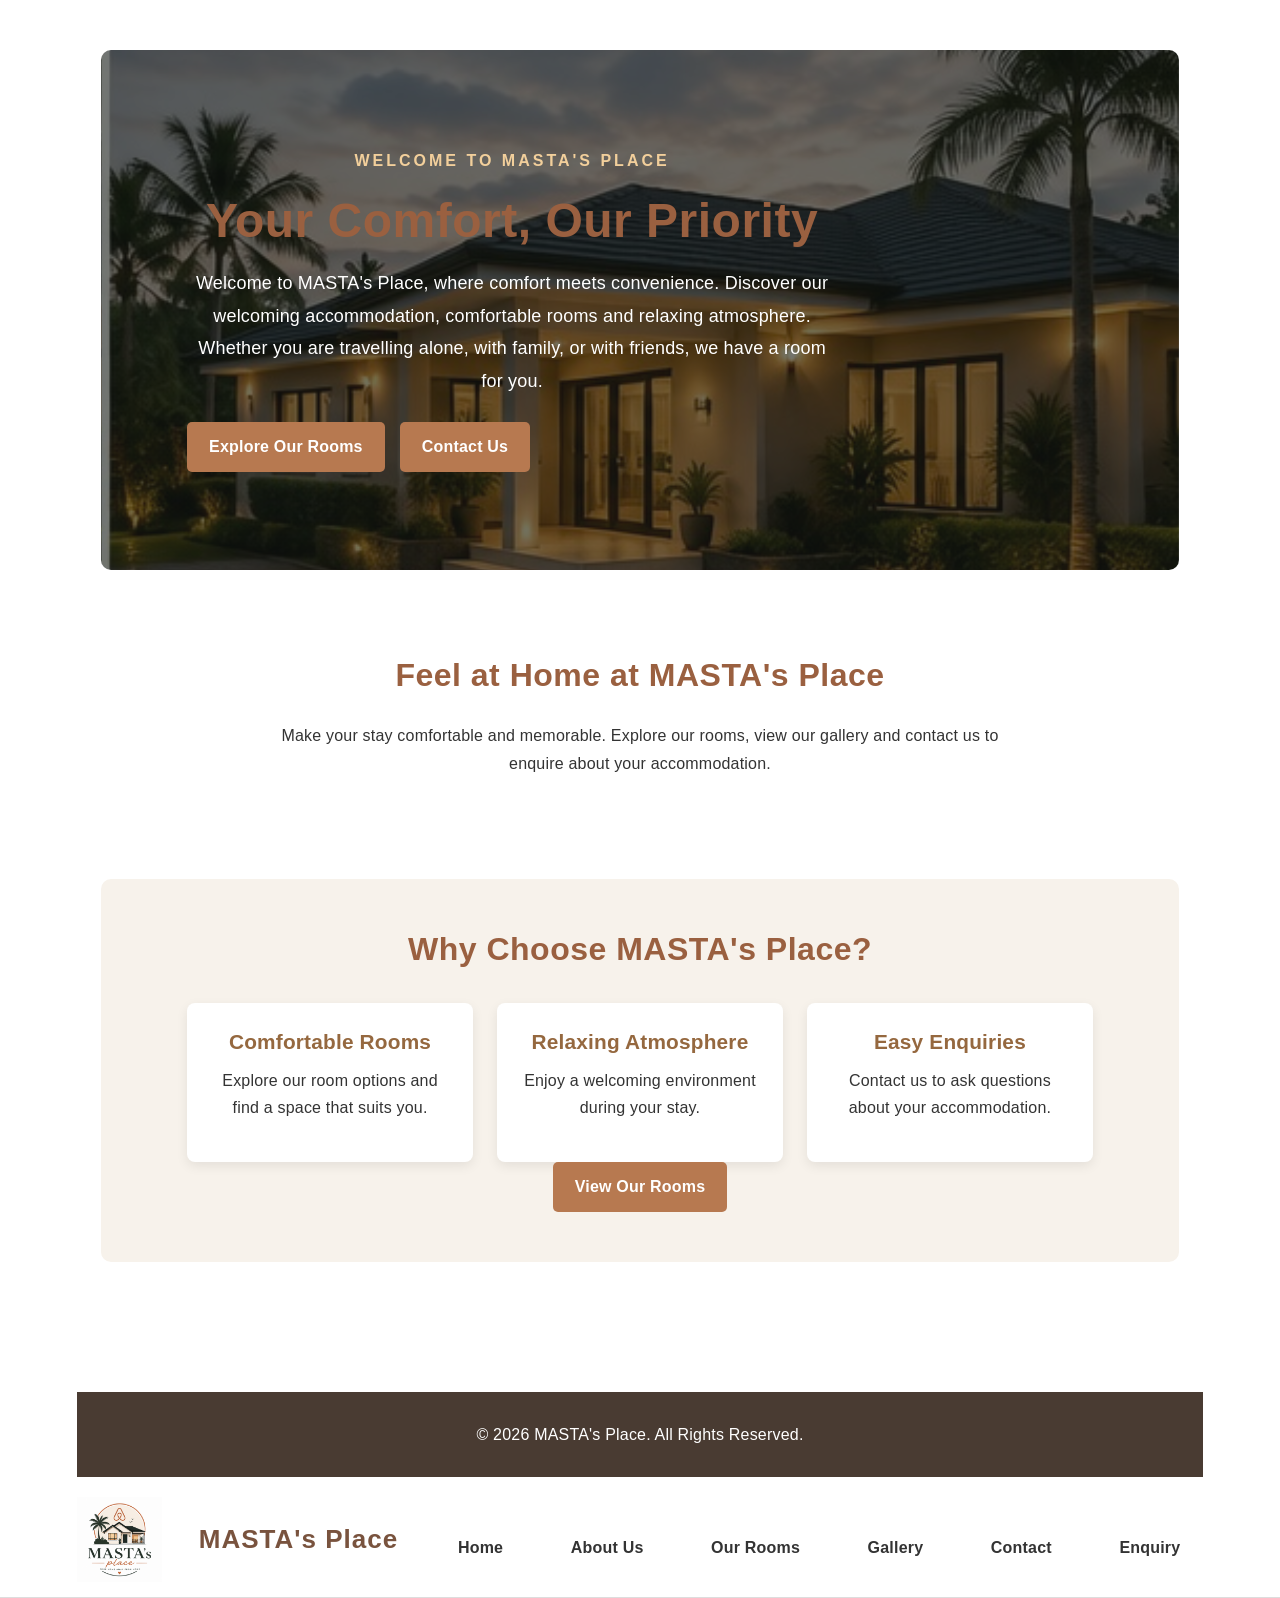
<file: index.html>
<!DOCTYPE html>
<html lang="en">

<head>
    <meta charset="UTF-8">
    <meta name="viewport" content="width=device-width, initial-scale=1.0">

    <title>MASTA's Place | Home</title>
    
    <meta name="description"
    content="Discover MASTA's Place, comfortable accommodation offering qualities rooms and facilities in South Africa.">
    <meta name="keywords"
    content="MASTA's Place, accommodation, rooms, South Africa, hotel, guest accommodation">

    <link rel="stylesheet" href="css/style.css">
</head>

<body>

 <header>

    <main>
    <!-- Home Page Hero Section -->
    <section class="hero">
        <div class="hero-content">
            <p class="welcome">WELCOME TO MASTA'S PLACE</p>

            <h2>Your Comfort, Our Priority</h2>

            <p>
                Welcome to MASTA's Place, where comfort meets
                convenience. Discover our welcoming accommodation,
                comfortable rooms and relaxing atmosphere.
                Whether you are travelling alone, with family,
                or with friends, we have a room for you.
            </p>

            <div class="hero-buttons">
                <a href="rooms.html" class="btn">Explore Our Rooms</a>
                <a href="contact.html" class="btn btn-outline">Contact Us</a>
            </div>
        </div>
    </section>

    <!-- Welcome Section -->
    <section class="welcome-section">
        <h2>Feel at Home at MASTA's Place</h2>

        <p>
            Make your stay comfortable and memorable.
            Explore our rooms, view our gallery and contact us
            to enquire about your accommodation.
        </p>
    </section>

    <!-- Features Section -->
    <section class="home-features">
        <h2>Why Choose MASTA's Place?</h2>

        <div class="amenities">
            <div class="feature-card">
                <h3>Comfortable Rooms</h3>
                <p>Explore our room options and find a space that suits you.</p>
            </div>

            <div class="feature-card">
                <h3>Relaxing Atmosphere</h3>
                <p>Enjoy a welcoming environment during your stay.</p>
            </div>

            <div class="feature-card">
                <h3>Easy Enquiries</h3>
                <p>Contact us to ask questions about your accommodation.</p>
            </div>
        </div>

        <a href="rooms.html" class="btn">View Our Rooms</a>
    </section>
</main>

<footer>
    <p>&copy; 2026 MASTA's Place. All Rights Reserved.</p>
</footer>

    <img src="images/logo.png" alt="MASTA's Place Logo" class="logo">

    <h1>MASTA's Place</h1>

    <nav>
        <a href="index.html">Home</a>
        <a href="about.html">About Us</a>
        <a href="rooms.html">Our Rooms</a>
        <a href="gallery.html">Gallery</a>
        <a href="contact.html">Contact</a>
        <a href="enquiry.html">Enquiry</a>
    </nav>

 </header>
</file>
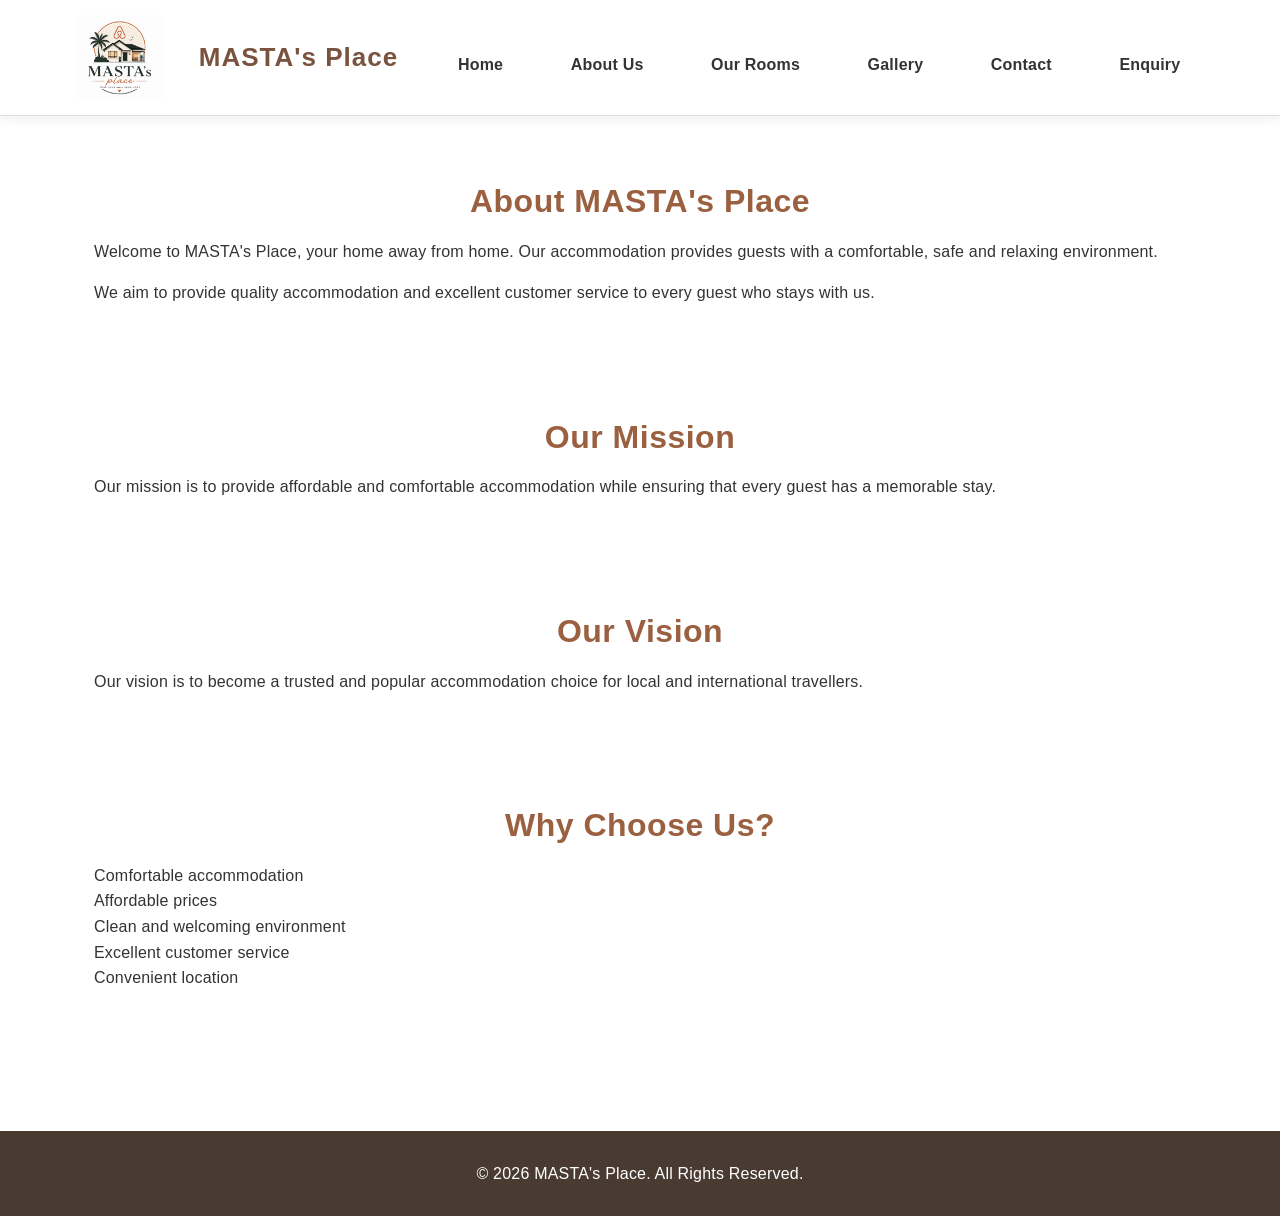
<file: about.html>
<!DOCTYPE html>
<html lang="en">

<head>
    <meta charset="UTF-8">
    <meta name="viewport" content="width=device-width, initial-scale=1.0">

    <title>MASTA's Place | Home</title>
    <meta name="description"
    content="Learn more about MASTA's Place, our accommodation, facilities and commitment to comfortable stays.">
    <meta name="keywords"
    content="MASTA's Place, accommodation, rooms, South Africa, hotel, guest accommodation">

    <link rel="stylesheet" href="css/style.css">
</head>

<body>

<!DOCTYPE html>
<html lang="en">

<head>
    <meta charset="UTF-8">
    <meta name="viewport" content="width=device-width, initial-scale=1.0">

    <title>MASTA's Place | About Us</title>

    <link rel="stylesheet" href="css/style.css">
</head>

<body>

    <header>

        <img src="images/logo.png" alt="MASTA's Place Logo" class="logo">

        <h1>MASTA's Place</h1>

        <nav>
            <a href="index.html">Home</a>
            <a href="about.html">About Us</a>
            <a href="rooms.html">Our Rooms</a>
            <a href="gallery.html">Gallery</a>
            <a href="contact.html">Contact</a>
            <a href="enquiry.html">Enquiry</a>
        </nav>

    </header>


    <main>

        <section>

            <h2>About MASTA's Place</h2>

            <p>
                Welcome to MASTA's Place, your home away from home.
                Our accommodation provides guests with a comfortable,
                safe and relaxing environment.
            </p>

            <p>
                We aim to provide quality accommodation and excellent
                customer service to every guest who stays with us.
            </p>

        </section>


        <section>

            <h2>Our Mission</h2>

            <p>
                Our mission is to provide affordable and comfortable
                accommodation while ensuring that every guest has
                a memorable stay.
            </p>

        </section>


        <section>

            <h2>Our Vision</h2>

            <p>
                Our vision is to become a trusted and popular accommodation
                choice for local and international travellers.
            </p>

        </section>


        <section>

            <h2>Why Choose Us?</h2>

            <ul>
                <li>Comfortable accommodation</li>
                <li>Affordable prices</li>
                <li>Clean and welcoming environment</li>
                <li>Excellent customer service</li>
                <li>Convenient location</li>
            </ul>

        </section>

    </main>


    <footer>

        <p>&copy; 2026 MASTA's Place. All Rights Reserved.</p>

    </footer>

</body>

</html>
</file>
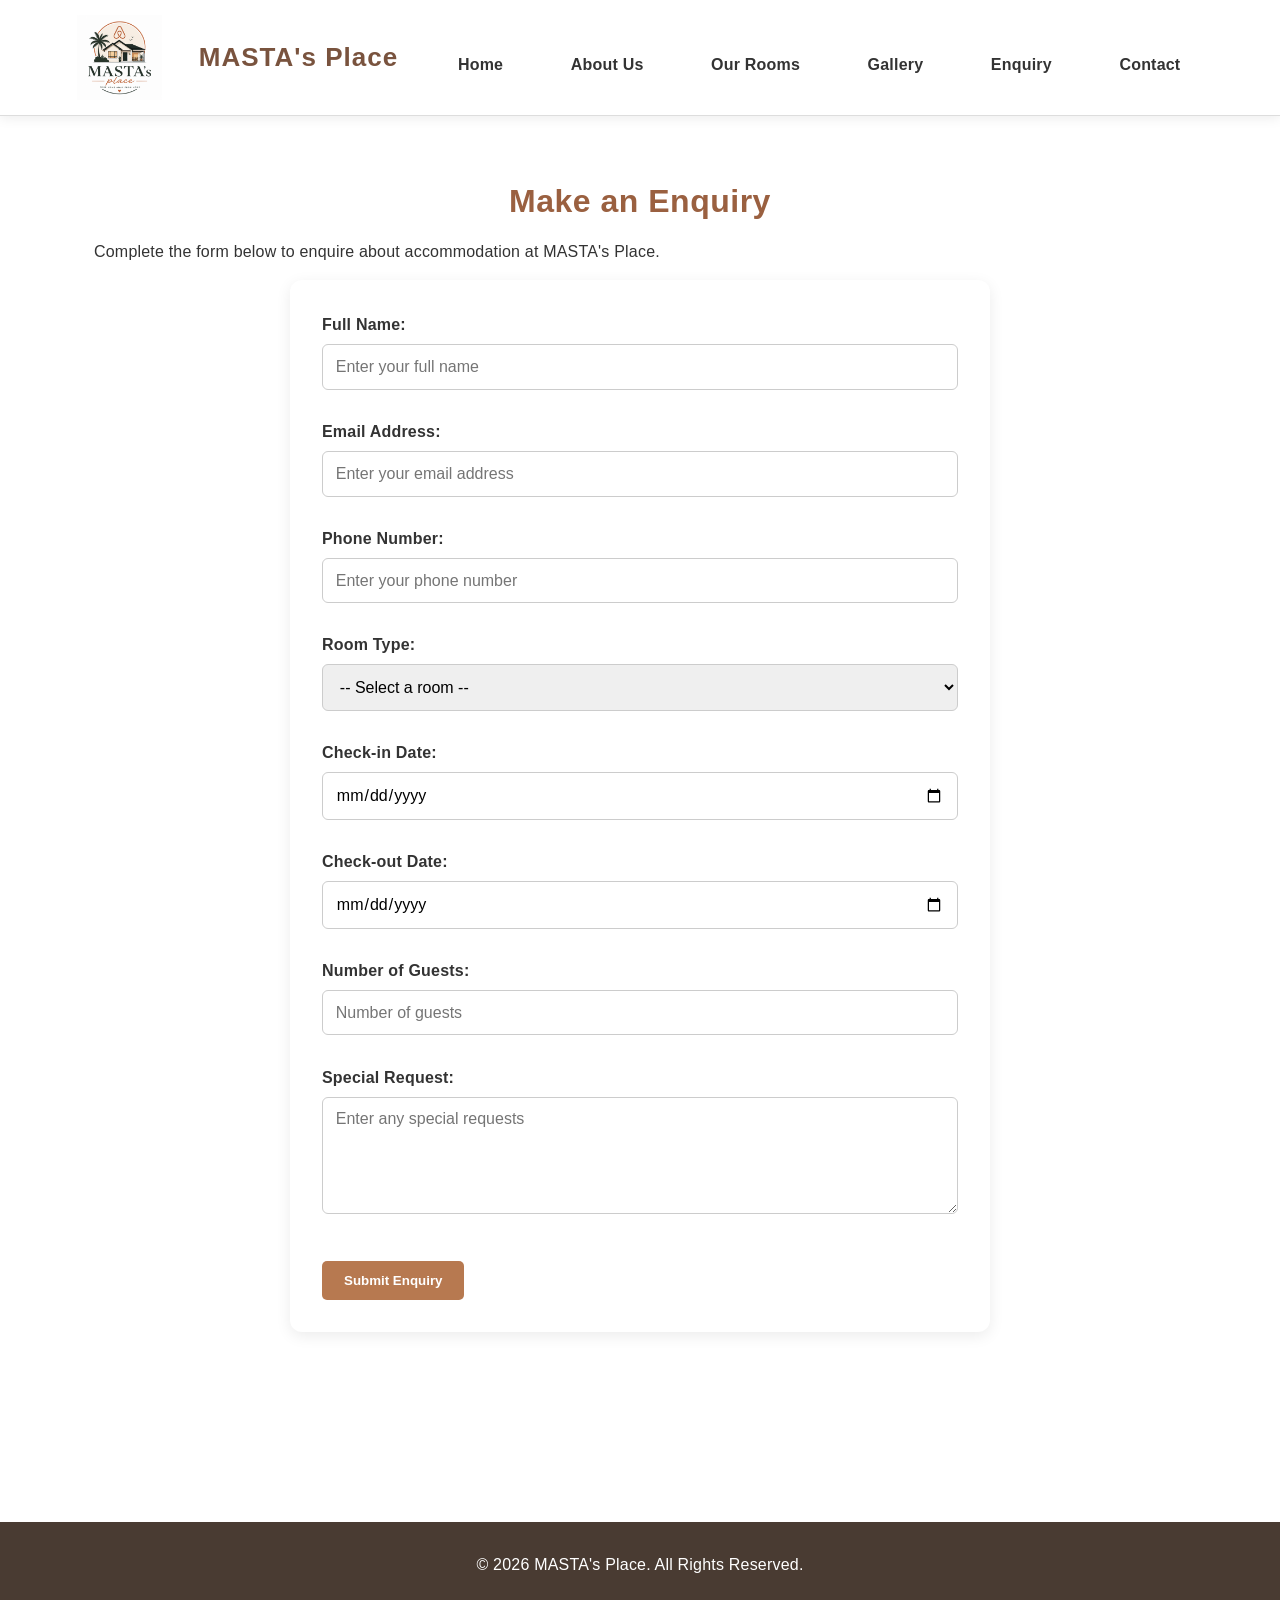
<file: enquiry.html>
<!DOCTYPE html>
<html lang="en">

<head>
    <meta charset="UTF-8">
    <meta name="viewport" content="width=device-width, initial-scale=1.0">

    <title>MASTA's Place | Enquiry</title>

    <meta name="description"
        content="Make an accommodation enquiry at MASTA's Place. Check room options, dates, guests and special requests.">

    <meta name="keywords"
        content="MASTA's Place, accommodation enquiry, hotel enquiry, rooms, South Africa">

    <meta name="author" content="MASTA's Place">

    <link rel="stylesheet" href="css/style.css">
</head>

<body>

    <header>

        <img src="images/logo.png"
             alt="MASTA's Place Logo"
             class="logo">

        <h1>MASTA's Place</h1>

        <nav>
            <a href="index.html">Home</a>
            <a href="about.html">About Us</a>
            <a href="rooms.html">Our Rooms</a>
            <a href="gallery.html">Gallery</a>
            <a href="enquiry.html">Enquiry</a>
            <a href="contact.html">Contact</a>
        </nav>

    </header>

    <main>

        <section>
            <h2>Make an Enquiry</h2>

            <p>
                Complete the form below to enquire about accommodation
                at MASTA's Place.
            </p>

            <form id="enquiryForm" novalidate>

                <label for="fullName">Full Name:</label>
                <input
                    type="text"
                    id="fullName"
                    name="fullName"
                    required
                    minlength="2"
                    placeholder="Enter your full name">

                <small class="error" id="fullNameError"></small>


                <label for="email">Email Address:</label>
                <input
                    type="email"
                    id="email"
                    name="email"
                    required
                    placeholder="Enter your email address">

                <small class="error" id="emailError"></small>


                <label for="phone">Phone Number:</label>
                <input
                    type="tel"
                    id="phone"
                    name="phone"
                    required
                    pattern="[0-9+ ()-]{7,20}"
                    placeholder="Enter your phone number">

                <small class="error" id="phoneError"></small>


                <label for="room">Room Type:</label>

                <select id="room" name="room" required>

                    <option value="">-- Select a room --</option>

                    <option value="Standard Room">
                        Standard Room - R800 per night
                    </option>

                    <option value="Deluxe Room">
                        Deluxe Room - R1,000 per night
                    </option>

                    <option value="Family Room">
                        Family Room - R1,500 per night
                    </option>

                </select>

                <small class="error" id="roomError"></small>


                <label for="checkIn">Check-in Date:</label>

                <input
                    type="date"
                    id="checkIn"
                    name="checkIn"
                    required>

                <small class="error" id="checkInError"></small>


                <label for="checkOut">Check-out Date:</label>

                <input
                    type="date"
                    id="checkOut"
                    name="checkOut"
                    required>

                <small class="error" id="checkOutError"></small>


                <label for="guests">Number of Guests:</label>

                <input
                    type="number"
                    id="guests"
                    name="guests"
                    min="1"
                    max="10"
                    required
                    placeholder="Number of guests">

                <small class="error" id="guestsError"></small>


                <label for="message">Special Request:</label>

                <textarea
                    id="message"
                    name="message"
                    rows="5"
                    minlength="10"
                    required
                    placeholder="Enter any special requests"></textarea>

                <small class="error" id="messageError"></small>


                <button type="submit">
                    Submit Enquiry
                </button>

            </form>

            <div id="enquiryResponse" class="response"></div>

        </section>

    </main>

    <footer>

        <p>
            &copy; 2026 MASTA's Place. All Rights Reserved.
        </p>

    </footer>

    <script src="js/script.js"></script>

</body>
</html>
</file>
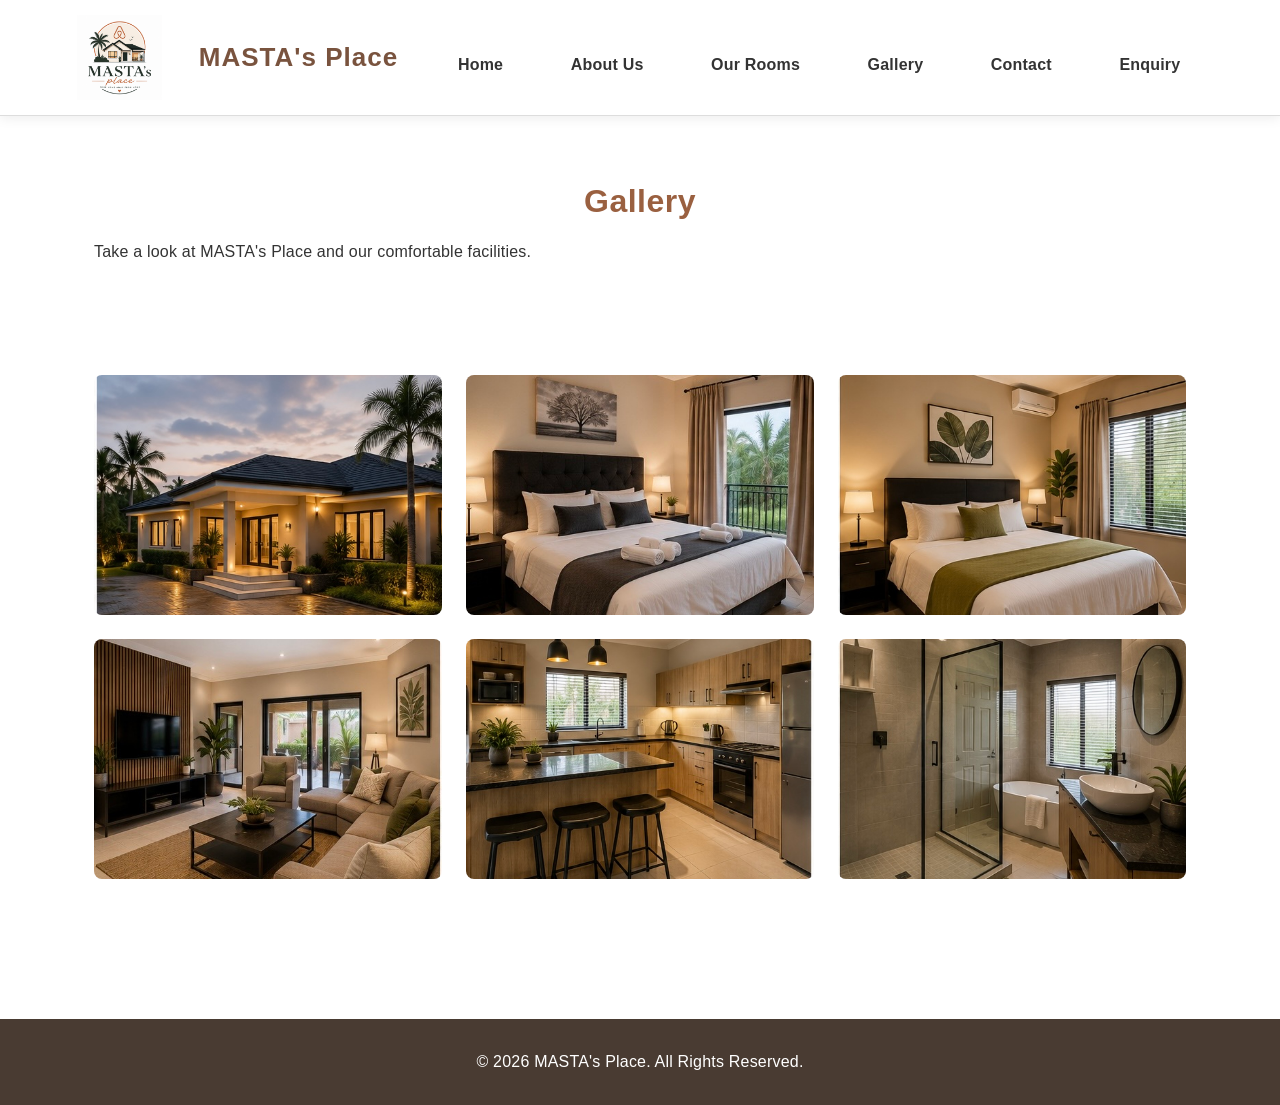
<file: gallery.html>
<!DOCTYPE html>
<html lang="en">

<head>
    <meta charset="UTF-8">
    <meta name="viewport" content="width=device-width, initial-scale=1.0">

    <title>MASTA's Place | Gallery</title>
    <meta name="description"
    content="View photographs of MASTA's Place, including bedrooms, living areas, kitchen, bathroom and exterior facilities.">
    <meta name="keywords"
    content="MASTA's Place, accommodation, rooms, South Africa, hotel, guest accommodation">

    <link rel="stylesheet" href="css/style.css">
</head>

<body>

    <header>

        <img src="images/logo.png" alt="MASTA's Place Logo" class="logo">

        <h1>MASTA's Place</h1>

        <nav>
            <a href="index.html">Home</a>
            <a href="about.html">About Us</a>
            <a href="rooms.html">Our Rooms</a>
            <a href="gallery.html">Gallery</a>
            <a href="contact.html">Contact</a>
            <a href="enquiry.html">Enquiry</a>
        </nav>

    </header>


    <main>

        <section>

            <h2>Gallery</h2>

            <p>
                Take a look at MASTA's Place and our comfortable facilities.
            </p>

        </section>


        <section class="gallery">

            <img src="images/exterior.png" alt="MASTA's Place">

            <img src="images/room1.png" alt="Deluxe Room">

            <img src="images/room2.png" alt="Standard Room">

            <img src="images/living-room.png" alt="Family Room">

            <img src="images/kitchen.png" alt="Modern kitchen at MASTA's Place">

            <img src="images/bathroom.png" alt="Modern bathroom at MASTA's place">


        </section>

    </main>


    <footer>

        <p>&copy; 2026 MASTA's Place. All Rights Reserved.</p>

    </footer>

</body>

</html><!DOCTYPE html>
<html lang="en">

<head>
    <meta charset="UTF-8">
    <meta name="viewport" content="width=device-width, initial-scale=1.0">

    <title>MASTA's Place | Home</title>

    <link rel="stylesheet" href="css/style.css">
</head>

<body>
</file>
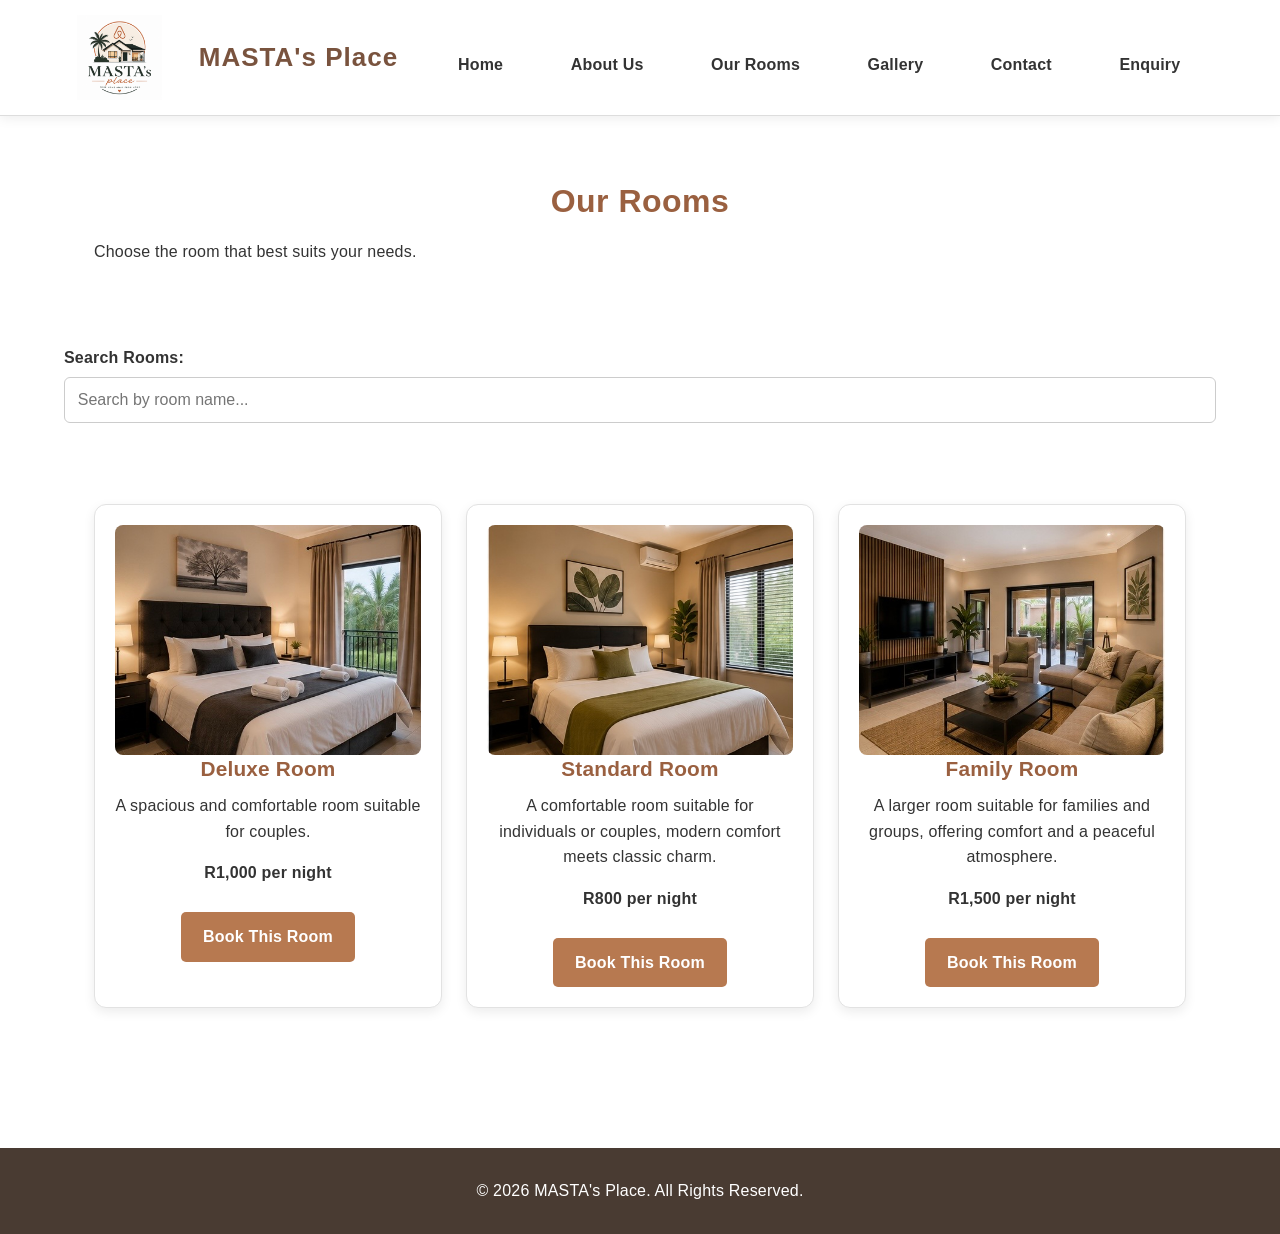
<file: rooms.html>
<!DOCTYPE html>
<html lang="en">

<head>
    <meta charset="UTF-8">
    <meta name="viewport" content="width=device-width, initial-scale=1.0">

    <title>MASTA's Place | Home</title>
    <meta name="description"
    content="Explore Deluxe, Standard and Family Rooms at MASTA's Place and find accommodation to suit your needs.”>
    <meta name="keywords"
    content="MASTA's Place rooms, accommodation, Deluxe Room, Standard Room, Family Room, South Africa">
    <link rel="stylesheet" href="css/style.css">
</head>

<body>

<!DOCTYPE html>
<html lang="en">

<head>
    <meta charset="UTF-8">
    <meta name="viewport" content="width=device-width, initial-scale=1.0">

    <title>MASTA's Place | Our Rooms</title>

    <link rel="stylesheet" href="css/style.css">
</head>

<body>

    <header>

        <img src="images/logo.png" alt="MASTA's Place Logo" class="logo">

        <h1>MASTA's Place</h1>

        <nav>
            <a href="index.html">Home</a>
            <a href="about.html">About Us</a>
            <a href="rooms.html">Our Rooms</a>
            <a href="gallery.html">Gallery</a>
            <a href="contact.html">Contact</a>
            <a href="enquiry.html">Enquiry</a>
        </nav>

    </header>


    <main>

        <section>

            <h2>Our Rooms</h2>

            <p>
                Choose the room that best suits your needs.
            </p>

        </section>

<div class="room-search">

    <label for="roomSearch">Search Rooms:</label>

    <input
        type="search"
        id="roomSearch"
        placeholder="Search by room name...">

</div>
        <section class="rooms">

            <div class="room-card">

                <img src="images/room1.png" alt="Deluxe Room">

                <h3>Deluxe Room</h3>

                <p>
                    A spacious and comfortable room suitable for couples.
                </p>

                <p><strong>R1,000 per night</strong></p>

                <a href="contact.html" class="button">Book This Room</a>

            </div>


            <div class="room-card">

                <img src="images/room2.png" alt="Standard Room">

                <h3>Standard Room</h3>

                <p>
                    A comfortable room suitable for individuals or couples, modern comfort meets classic charm.
                </p>

                <p><strong>R800 per night</strong></p>

                <a href="contact.html" class="button">Book This Room</a>

            </div>


            <div class="room-card">

                <img src="images/living-room.png" alt="Family Room">

                <h3>Family Room</h3>

                <p>
                    A larger room suitable for families and groups, offering comfort and a peaceful atmosphere.
                </p>

                <p><strong>R1,500 per night</strong></p>

                <a href="contact.html" class="button">Book This Room</a>

            </div>

        </section>

    </main>


    <footer>

        <p>&copy; 2026 MASTA's Place. All Rights Reserved.</p>

    </footer>

</body>

<!DOCTYPE html>
<html lang="en">

<head>
    <meta charset="UTF-8">
    <meta name="viewport" content="width=device-width, initial-scale=1.0">

    <title>MASTA's Place | Home</title>

    <link rel="stylesheet" href="css/style.css">
</head>

<body>

</html>
</file>
<file: css/style.css>
/* ========================================
   MASTA'S PLACE - PART 2
   CSS RESET AND BASE STYLES
   ======================================== */

* {
    margin: 0;
    padding: 0;
    box-sizing: border-box;
}

html {
    scroll-behavior: smooth;
}

body {
    font-family: Arial, Helvetica, sans-serif;
    font-size: 1rem;
    line-height: 1.6;
    letter-spacing: 0.2px;
    background-color: #f8f5f0;
    color: #333333;
    margin: 0;
}

img {
    max-width: 100%;
    height: auto;
    display: block;
}

a {
    text-decoration: none;
}

ul {
    list-style: none;
}

/* ========================================
   HEADER
   ======================================== */

header {
    background-color: #ffffff;
    padding: 1rem 5%;
    display: flex;
    align-items: center;
    justify-content: space-between;
    gap: 1.5rem;
    border-bottom: 1px solid #e5e5e5;
    box-shadow: 0 2px 8px rgba(0, 0, 0, 0.08);
}

.logo {
    width: 120px;
    height: auto;
}

header h1 {
    font-size: 1.8rem;
    font-weight: 700;
    letter-spacing: 1px;
}

/* ========================================
   NAVIGATION
   ======================================== */

nav {
    display: flex;
    align-items: center;
    gap: 1.2rem;
}

nav a {
    color: #333333;
    font-weight: 600;
    padding: 0.6rem 0.8rem;
    border-radius: 6px;
    transition: all 0.3s ease;
}

nav a:hover {
    background-color: #333333;
    color: #ffffff;
}

nav a:focus {
    outline: 3px solid #999999;
    outline-offset: 2px;
}

nav a:active {
    transform: scale(0.96);
}

/* GENERAL STYLING */

* {
    box-sizing: border-box;
}

body {
    font-family: Arial, sans-serif;
    margin: 0;
    background-color: #f8f5f0;
    color: #333333;
    line-height: 1.6;
}


/* HEADER */

header {
    background-color: white;
    text-align: center;
    padding: 20px;
    border-bottom: 1px solid #dddddd;
}

.logo {
    width: 120px;
    height: auto;
}

header h1 {
    color: #24352b;
    margin: 10px 0;
}


/* NAVIGATION */

nav {
    margin-top: 15px;
}

nav a {
    text-decoration: none;
    color: #24352b;
    margin: 0 10px;
    font-weight: bold;
}

nav a:hover {
    color: #c96f3b;
}


/* MAIN */
main {
    width: 90%;
    max-width: 1200px;
    margin: 0 auto;
    padding: 3rem 0;
}

section {
    margin-bottom: 3rem;
}

h2 {
    font-size: 2rem;
    line-height: 1.2;
    margin-bottom: 1rem;
    font-weight: 700;
    letter-spacing: 0.5px;
}

h3 {
    font-size: 1.3rem;
    margin-bottom: 0.7rem;
}

p {
    margin-bottom: 1rem;
}

main {
    max-width: 1100px;
    margin: auto;
    padding: 30px 20px;
}

section {
    background-color: white;
    padding: 30px;
    margin-bottom: 25px;
    border-radius: 10px;
}


/* HEADINGS */

h2 {
    color: #c96f3b;
    text-align: center;
}

h3 {
    color: #24352b;
}


/* HERO */

.hero {
    text-align: center;
    padding: 80px 30px;
    background-color: #eee5d8;
}

.hero h2 {
    font-size: 40px;
    margin-bottom: 10px;
}


/* BUTTONS */

.button,
button {
    display: inline-block;
    background-color: #c96f3b;
    color: white;
    padding: 12px 20px;
    border: none;
    border-radius: 5px;
    text-decoration: none;
    cursor: pointer;
    margin-top: 10px;
}

.button:hover,
button:hover {
    background-color: #24352b;
}


/* AMENITIES  (PART 2) IMPROVED*/


.amenities {
    display: grid;
    grid-template-columns: repeat(3, 1fr);
    gap: 1.5rem;
    margin-top: 2rem;
}

.amenity {
    background-color: #ffffff;
    padding: 1.5rem;
    border-radius: 10px;
    border: 1px solid #e5e5e5e8;
    text-align: center;
    transition: transform 0.3s ease;
}

.amenity:hover {
    transform: translateY(-4px);
}


/* ROOMS */

.rooms {
    display: grid;
    grid-template-columns: repeat(3, 1fr);
    gap: 20px;
}

.room-card {
    border: 1px solid #dddddd;
    padding: 20px;
    border-radius: 8px;
    text-align: center;
}

.room-card img {
    width: 100%;
    height: 200px;
    object-fit: cover;
    border-radius: 5px;
}

/* ========================================
   ROOMS PART 2
   ======================================== */

.rooms {
    display: grid;
    grid-template-columns: repeat(3, 1fr);
    gap: 2rem;
    margin-top: 2rem;
}

.room-card {
    background-color: #ffffff;
    border: 1px solid #e2e2e2;
    border-radius: 12px;
    overflow: hidden;
    box-shadow: 0 4px 12px rgba(0, 0, 0, 0.08);
    transition: transform 0.3s ease, box-shadow 0.3s ease;
}

.room-card:hover {
    transform: translateY(-5px);
    box-shadow: 0 8px 20px rgba(0, 0, 0, 0.15);
}

.room-card img {
    width: 100%;
    height: 220px;
    object-fit: cover;
}

.room-card-content {
    padding: 1.2rem;
}

/* GALLERY  IMPROVED FROM PART 1 */

.gallery {
    display: grid;
    grid-template-columns: repeat(3, 1fr);
    gap: 1rem;
}

.gallery img {
    width: 100%;
    height: 250px;
    object-fit: cover;
    border-radius: 10px;
    transition: transform 0.3s ease;
}

.gallery img:hover {
    transform: scale(1.03);
}

/* BOOKING FORM */

form {
    max-width: 700px;
    margin: 0 auto;
    background-color: #ffffff;
    padding: 2rem;
    border-radius: 12px;
    box-shadow: 0 4px 15px rgba(0, 0, 0, 0.08);
}

label {
    display: block;
    margin-bottom: 0.4rem;
    font-weight: 600;
}

input,
textarea,
select {
    width: 100%;
    padding: 0.8rem;
    margin-bottom: 1.2rem;
    border: 1px solid #cccccc;
    border-radius: 6px;
    font-family: inherit;
    font-size: 1rem;
}

input:focus,
textarea:focus,
select:focus {
    outline: 3px solid #dddddd;
    border-color: #333333;
}

button {
    padding: 0.8rem 1.5rem;
    border: none;
    border-radius: 6px;
    background-color: #333333;
    color: #ffffff;
    font-weight: 600;
    cursor: pointer;
    transition: 0.3s ease;
}

button:hover {
    background-color: #555555;
}

button:active {
    transform: scale(0.97);
}


/* BOOKING SECTION */

.booking-section {
    text-align: center;
}


/* FOOTER */

footer {
    background-color: #24352b;
    color: white;
    text-align: center;
    padding: 25px;
    margin-top: 30px;
}


/* MOBILE PHONE */

@media (max-width: 700px) {

    nav a {
        display: block;
        margin: 10px;
    }

    .amenities {
        grid-template-columns: 1fr 1fr;
    }

    .rooms {
        grid-template-columns: 1fr;
    }

    .gallery {
        grid-template-columns: 1fr;
    }

    .hero h2 {
        font-size: 30px;
    }

    .logo {
        width: 120px;
        height: auto;
    }
}

/* SMALL MOBILE DEVICES */

@media (max-width: 480px) {

    body {
        font-size: 0.95rem;
    }

    header {
        padding: 1rem 4%;
    }

    header h1 {
        font-size: 1.7rem;
    }

    nav {
        flex-direction: column;
        width: 100%;
    }

    nav a {
        width: 100%;
        text-align: center;
    }

    main {
        width: 94%;
        padding: 1rem 0;
    }

    section {
        padding: 1.2rem;
    }

    h2 {
        font-size: 1.6rem;
    }

    .hero {
        padding: 3rem 1rem;
    }

    .hero h2 {
        font-size: 1.9rem;
    }

    .amenities {
        grid-template-columns: 1fr;
    }

    .rooms {
        grid-template-columns: 1fr;
    }

    .gallery {
        grid-template-columns: 1fr;
    }

    .gallery img {
        height: 220px;
    }

    .logo {
        width: 100px;
    }
}

/* =========================================
   PSEUDO-CLASS HOVER EFFECTS
   ========================================= */

/* Navigation links */
nav a:hover {
    color: #b86f4b;
    text-decoration: underline;
}

/* Buttons */
button:hover,
.btn:hover,
.book-btn:hover {
    background-color: #8f4f35;
    transform: translateY(-2px);
}

/* Room cards */
.room:hover {
    transform: translateY(-5px);
    box-shadow: 0 8px 20px rgba(0, 0, 0, 0.15);
}

/* Gallery images */
.gallery img:hover {
    transform: scale(1.03);
    opacity: 0.9;
}

/* Keyboard accessibility */
nav a:focus,
button:focus,
.btn:focus,
.book-btn:focus {
    outline: 2px solid #b86f4b;
    outline-offset: 3px;
}

/* Active navigation link */
nav a:active {
    color: #8f4f35;
}

/* ==========================================
   PART 3 - FORM VALIDATION
   ========================================== */

.error {
    display: block;
    color: #c0392b;
    font-size: 14px;
    margin-top: 5px;
    margin-bottom: 10px;
}

.response {
    margin-top: 20px;
    padding: 15px;
    border-radius: 8px;
    font-weight: 500;
}

.response h3 {
    margin-top: 0;
}

/* ==========================================
   GALLERY LIGHTBOX
   ========================================== */

.lightbox {
    display: none;
    position: fixed;
    z-index: 9999;
    top: 0;
    left: 0;
    width: 100%;
    height: 100%;
    background: rgba(0, 0, 0, 0.85);
    justify-content: center;
    align-items: center;
    padding: 20px;
    box-sizing: border-box;
}

.lightbox.active {
    display: flex;
}

.lightbox img {
    max-width: 90%;
    max-height: 85vh;
    object-fit: contain;
    border-radius: 10px;
}

.lightbox-close {
    position: absolute;
    top: 20px;
    right: 30px;
    background: transparent;
    color: white;
    border: none;
    font-size: 40px;
    cursor: pointer;
}

.lightbox-close:hover {
    transform: scale(1.1);
}

/* ==========================================
   INTERACTIVE MAP
   ========================================== */

#map {
    width: 100%;
    height: 400px;
    margin-top: 20px;
    border-radius: 10px;
    overflow: hidden;
}

/* HOME PAGE HERO */
.hero {
    min-height: 520px;
    display: flex;
    align-items: center;
    padding: 60px 8%;
    background:
        linear-gradient(rgba(20, 25, 20, 0.60),
            rgba(20, 25, 20, 0.60)),
        url("../images/exterior.png");
    background-size: cover;
    background-position: center;
    color: white;
}

.hero-content {
    max-width: 650px;
}

.welcome {
    color: #f2cf9b;
    font-weight: bold;
    letter-spacing: 3px;
}

.hero h2 {
    font-size: 48px;
    margin: 15px 0;
}

.hero-content>p:not(.welcome) {
    font-size: 18px;
    line-height: 1.8;
}

.hero-buttons {
    display: flex;
    flex-wrap: wrap;
    gap: 15px;
    margin-top: 25px;
}

.btn {
    display: inline-block;
    background: #95683f;
    color: white;
    padding: 13px 22px;
    text-decoration: none;
    border-radius: 5px;
    transition: 0.3s;
}

.btn:hover {
    background: #694528;
    transform: translateY(-2px);
}

.btn-outline {
    background: transparent;
    border: 2px solid white;
}

.btn-outline:hover {
    background: white;
    color: #333;
}

.welcome-section,
.home-features {
    padding: 50px 8%;
    text-align: center;
}

.welcome-section p {
    max-width: 750px;
    margin: 15px auto;
    line-height: 1.8;
}

.home-features {
    background: #f7f2eb;
}

.home-features h2,
.welcome-section h2 {
    margin-bottom: 25px;
}

.feature-card {
    background: white;
    padding: 25px;
    border-radius: 8px;
    box-shadow: 0 4px 12px rgba(0, 0, 0, 0.08);
    transition: transform 0.3s;
}

.feature-card:hover {
    transform: translateY(-5px);
}

.feature-card h3 {
    color: #95683f;
    margin-bottom: 12px;
}

.feature-card p {
    line-height: 1.7;
}

@media (max-width: 700px) {
    .hero {
        min-height: 420px;
        padding: 40px 6%;
    }

    .hero h2 {
        font-size: 34px;
    }

    .hero-content>p:not(.welcome) {
        font-size: 16px;
    }

    .hero-buttons {
        flex-direction: column;
        align-items: flex-start;
    }

    .welcome-section,
    .home-features {
        padding: 35px 6%;
    }

    .amenities {
        grid-template-columns: 1fr;
    }
}

/* =====================================
   MASTA'S PLACE - LAYOUT
   ===================================== */

* {
    box-sizing: border-box;
}

html {
    scroll-behavior: smooth;
}

body {
    margin: 0;
    font-family: Arial, Helvetica, sans-serif;
    line-height: 1.6;
    color: #333333;
    background-color: #ffffff;
}

/* HEADER AND NAVIGATION */
header {
    display: flex;
    align-items: center;
    justify-content: space-between;
    flex-wrap: wrap;
    gap: 20px;
    padding: 15px 6%;
    background-color: #ffffff;
    box-shadow: 0 2px 12px rgba(0, 0, 0, 0.08);
}

.logo {
    width: 85px;
    height: auto;
    object-fit: contain;
}

header h1 {
    margin: 0;
    color: #79533e;
    font-size: 26px;
}

nav {
    display: flex;
    align-items: center;
    justify-content: center;
    flex-wrap: wrap;
    gap: 22px;
}

nav a {
    color: #333333;
    text-decoration: none;
    font-weight: 600;
    transition: color 0.3s ease;
}

nav a:hover,
nav a:focus {
    color: #b77950;
}

/* MAIN CONTENT */
main {
    width: 100%;
    max-width: 1200px;
    margin: 0 auto;
    padding: 35px 24px;
}

main section {
    margin-bottom: 35px;
}

/* HEADINGS */
h2,
h3 {
    color: #9a6040;
    line-height: 1.3;
}

h2 {
    font-size: 32px;
}

p {
    margin-bottom: 16px;
}

/* BUTTONS */
button,
.btn,
.button {
    display: inline-block;
    padding: 12px 22px;
    border: none;
    border-radius: 5px;
    background-color: #b77950;
    color: #ffffff;
    text-decoration: none;
    font-weight: 600;
    cursor: pointer;
    transition: background-color 0.3s ease,
        transform 0.3s ease;
}

button:hover,
.btn:hover,
.button:hover {
    background-color: #79533e;
    transform: translateY(-2px);
}

/* IMAGES */
img {
    max-width: 100%;
}

main img {
    height: auto;
}

/* ROOM AND GALLERY CARDS */
.rooms,
.gallery,
.amenities {
    display: grid;
    grid-template-columns: repeat(3, minmax(0, 1fr));
    gap: 24px;
}

.rooms img,
.gallery img {
    width: 100%;
    border-radius: 8px;
    object-fit: cover;
}

.rooms img {
    height: 230px;
}

.gallery img {
    height: 240px;
    transition: transform 0.3s ease;
}

.gallery img:hover {
    transform: scale(1.03);
}

/* FOOTER */
footer {
    width: 100%;
    margin-top: 40px;
    padding: 25px 6%;
    background-color: #493b32;
    color: #ffffff;
    text-align: center;
}

footer p {
    margin: 5px 0;
}

/* TABLET */
@media (max-width: 900px) {
    header {
        justify-content: center;
        text-align: center;
    }

    nav {
        width: 100%;
        gap: 16px;
    }

    .rooms,
    .gallery,
    .amenities {
        grid-template-columns: repeat(2, minmax(0, 1fr));
    }
}

/* MOBILE */
@media (max-width: 600px) {
    header {
        flex-direction: column;
        padding: 18px;
    }

    header h1 {
        font-size: 23px;
    }

    nav {
        flex-direction: column;
        gap: 10px;
    }

    main {
        padding: 25px 16px;
    }

    h2 {
        font-size: 27px;
    }

    .rooms,
    .gallery,
    .amenities {
        grid-template-columns: 1fr;
    }

    .rooms img,
    .gallery img {
        height: auto;
    }
}
</file>
